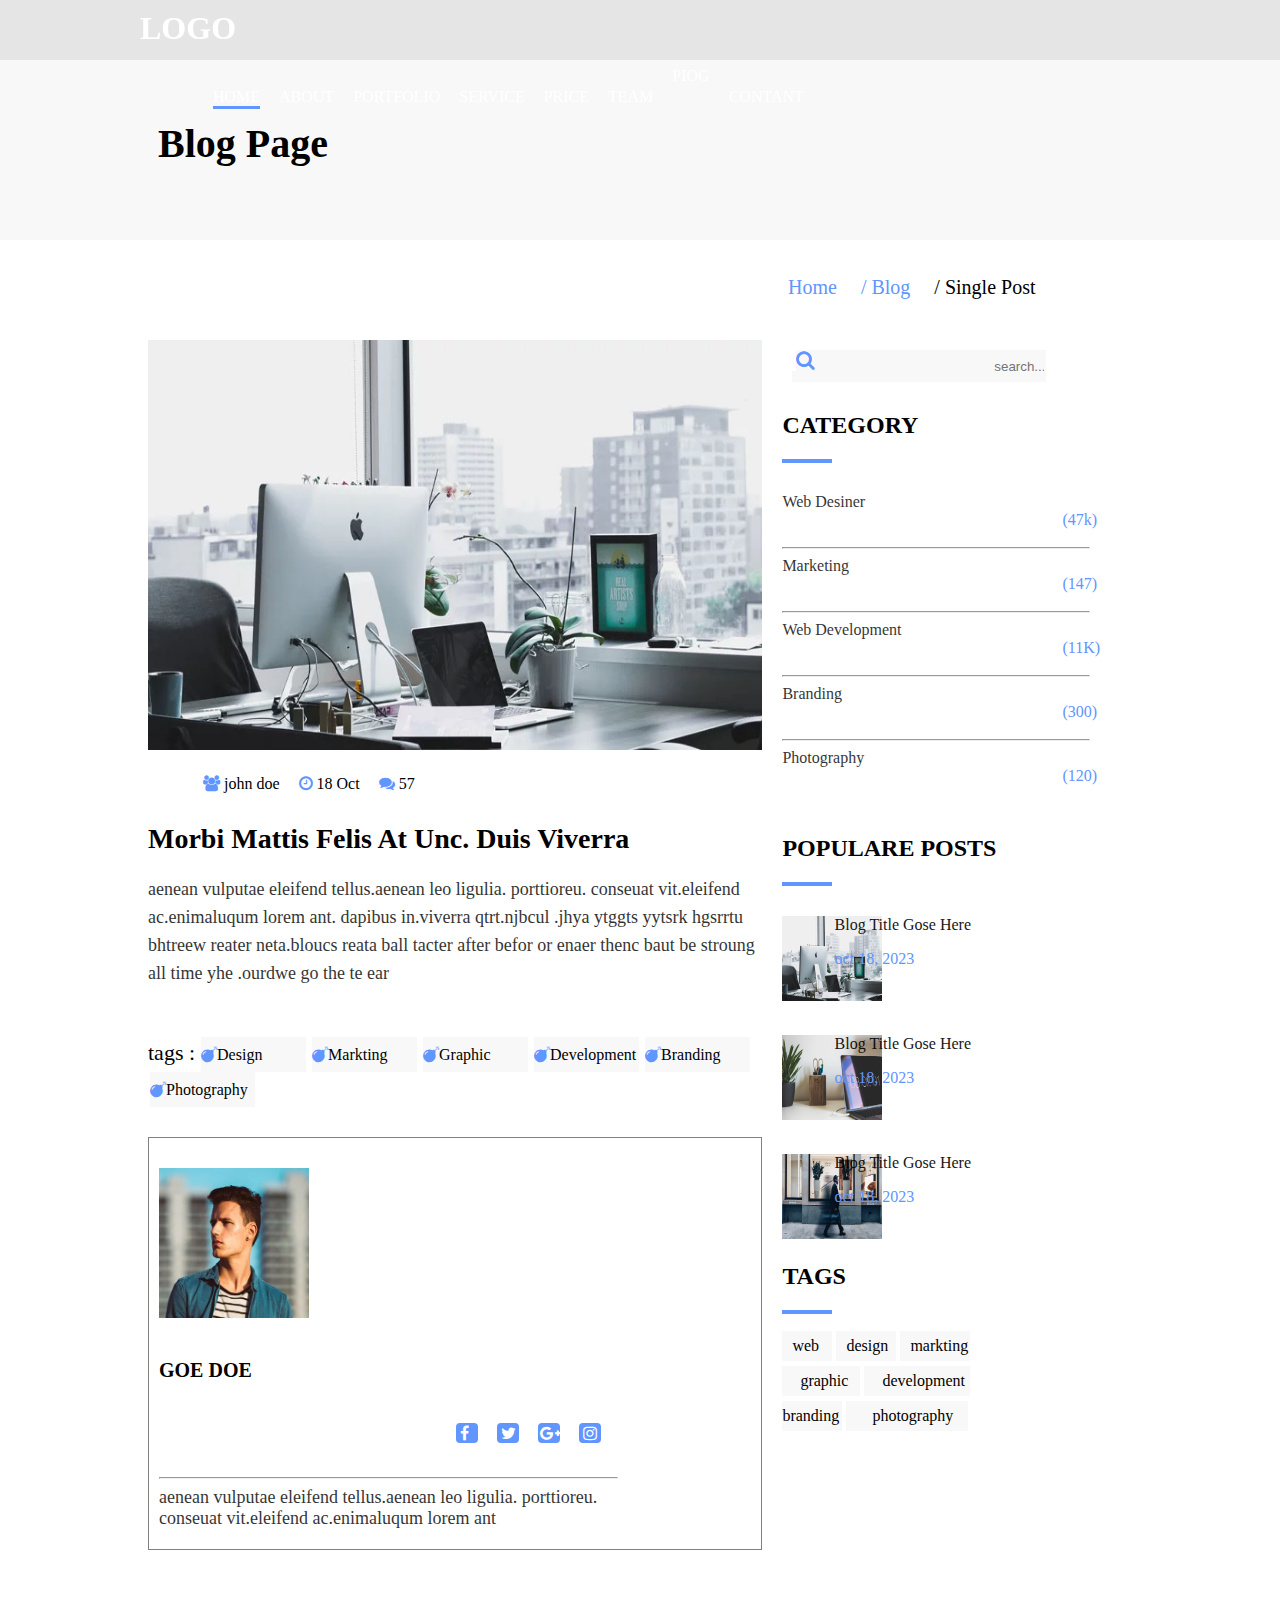
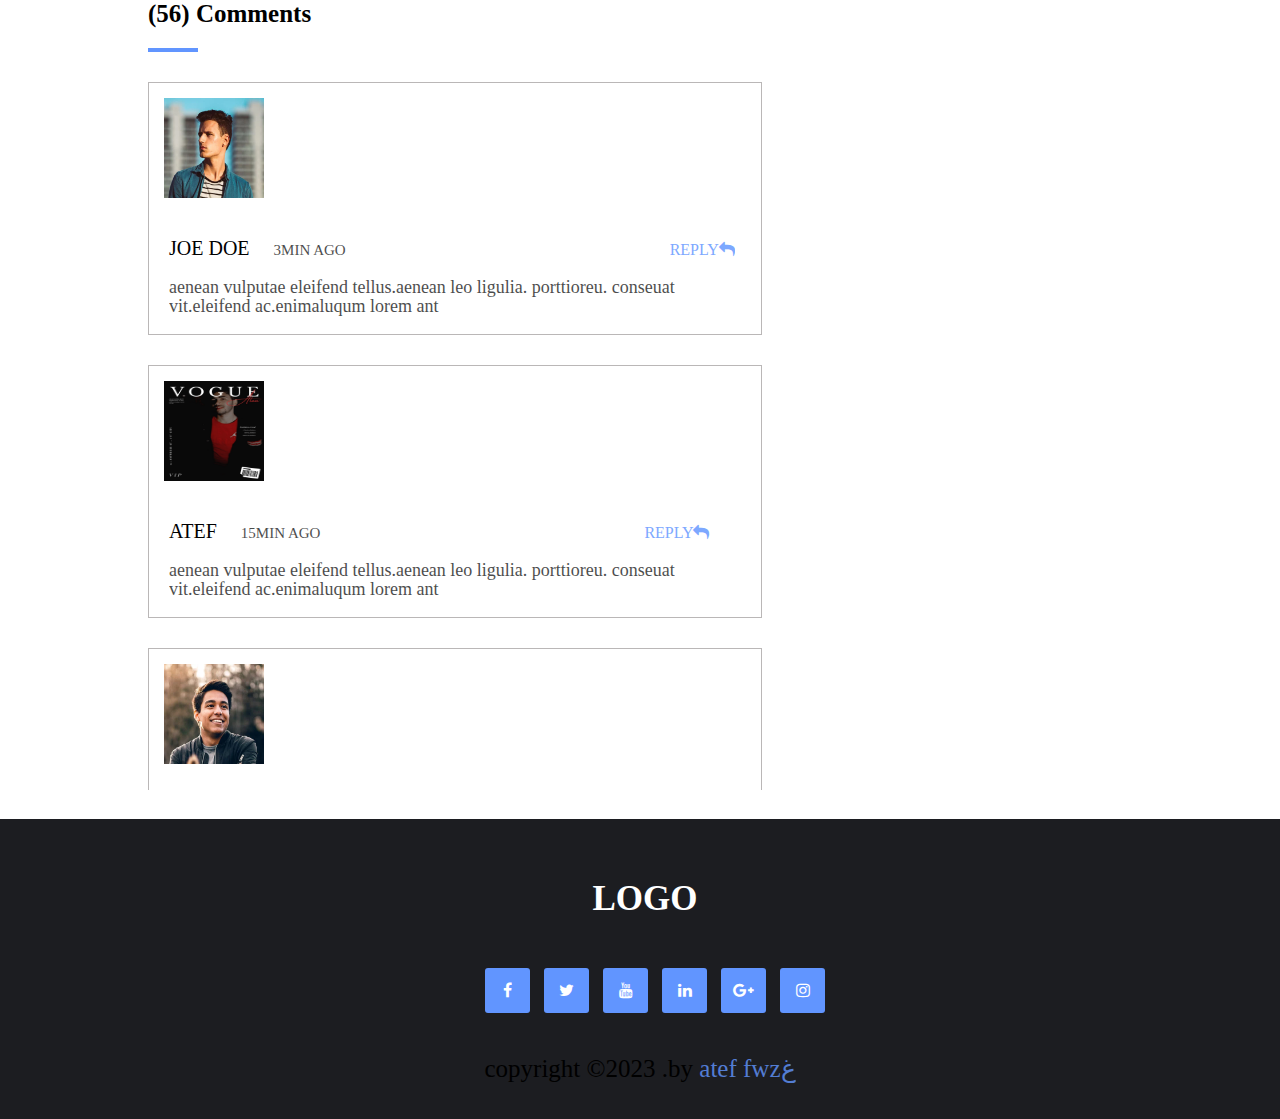
<file: index.html>
<!-- proecy2 -->
<!DOCTYPE html>
<html>
    <head>
        <meta charset="utf-8">
        <title>progect2</title>
        <link rel="stylesheet" href="css/css.css"/>
        <link rel="stylesheet" href="css/font-awesome.min.css"/>
        <meta name="viewport" content="width=device-width, initial-scale=1.0">
        
    </head>
    <body>
             
        
            <div  class="header">
            
                <div  class="contant">
      
                <h1 class="logo">LOGO</h1>
                <ul>
                    <li><a class="hh dd" href="#">HOME</a></li>
                    <li><a class="hh ff"  href="#">ABOUT</a></li>
                    <li><a class="hh ff"  href="#">PORTFOLIO</a></li>
                    <li><a class="hh ff"  href="#">SERVICE</a></li>
                    <li><a class="hh ff"  href="#">PRICE</a></li>
                    <li><a class="hh ff"  href="#">TEAM</a></li>
                    <li>
                        <a class="hh ff wid"  href="#">PIOG</a>
                        <p class="drop"><a>blog post</a></p>
                    </li>
                    <li><a class="hh ff"  href="#">CONTANT</a></li>
                </ul>
            </div>
           
            </div>
   
         <!-- section-breadcrumbs -->
         <div class="decoration-heit"></div>
        <div class="contener">
            <div class="section-80">
                <div class="overflow">
                <div class="bread  braed-h2">
                   <h2 class="braed-h2-h2"> blog page</h2> 
                   

                </div>
                <div class="bread bread-ul">
                    <ul>
                        <li class="firest-li">
                            home

                        </li>
                        <li class="sacnd-li">
                           / blog

                        </li>
                        <li  class="singel">
                           / single post

                        </li>
                    </ul>

                </div>
              </div>
            </div>
        </div>
       


                    <!-- section-category  -->
        <div class="width-heghi"></div>
        <div class="width-heghi"></div>


           <div class="contner">
            <div class="conter-80">
                <div class="contant-70">


                    <!-- section-left -->

                    <div class="photo-img cpntner-laft">
                        <img alt="erorr" src="images/blog/blog1.webp"/>
                        <ul class="recent-ul">
                    
                            <li> 
                                <i class="recent fa fa-users fa-1x"></i>
                                john doe
                            </li> 
                           
                            <li>
                                <i class="recent fa fa-clock-o fa-1x"></i>
                                18 Oct
                            </li>
                            
                            
                            <li> 
                                <i class="recent fa fa-comments fa-1x"></i>
                                57
                            </li>
            
                        </ul>
                        <h2 class="morbi-h2">morbi mattis felis at unc. duis viverra</h2>
                        
                        <span class="morbi-desc">aenean vulputae eleifend tellus.aenean leo ligulia. porttioreu.
                            conseuat vit.eleifend ac.enimaluqum lorem ant. dapibus in.viverra qtrt.njbcul
                            .jhya ytggts yytsrk hgsrrtu bhtreew reater neta.bloucs reata ball tacter after
                             befor or enaer thenc baut be stroung all time yhe .ourdwe go  the te ear
                        </span>
                       
                        <div class="pro-max">
                    
                            <a class="pro-max-tags"> tags :</a>
                            <a class="postional postional1"> <i class="fa fa-bomb fa-1x"></i>design</a>
                            <a class="postional postional2"><i class="fa fa-bomb fa-1x"></i>markting</a>
                        
                            <a  class="postional postional3"><i class="fa fa-bomb fa-1x"></i>graphic</a>
                            <a class="postional postional4"><i class="fa fa-bomb fa-1x"></i>development</a>
                      
                            <a class="postional postional5"><i class="fa fa-bomb fa-1x"></i>branding</a>
                            <a class="postional postional6"><i class="fa fa-bomb fa-1x"></i>photography</a>
                        
                        </div>
        
                        <div class="contner-masseg">
                            <div class="conter-box">
                            <img src="images/team/team1.webp" alt="erorr">

                            </div>
                            <div class="goe-doe conter-box">
                            
                              <h2 class="goe-doe-h2">goe doe</h2>

                                <div class="logo">
                                    <ul class="foter-list">
                                        <li> <a href="#"><i class="all fa fa-facebook fa-1x"></i></a></li>
                                        <li> <a href="#"><i class="all  fa fa-twitter fa-1x"></i> </a></li>
                                        <li> <a href="#"><i class="al  fa fa-google-plus fa-1x"></i></a></li>
                                        <li> <a href="#"><i class="all  fa fa-instagram fa-1x"></i></a></li>
                                    </ul>
                                </div>
                                <hr>
                                <span class="font-span">aenean vulputae eleifend tellus.aenean leo ligulia. porttioreu.
                                    conseuat vit.eleifend ac.enimaluqum lorem ant
                                </span>
                            </div>
                        </div>

                        
                        <h2 class="category comments" >
                            (56) comments
                            
                            </h2>
                            <div class="decor comments"></div>

                            <div class="commentse">
                                <div class="photo-comment">

                             <img alt="eror" src="images/team/team1.webp"/>
                                </div>
                                <div class="commnent">
                                    <div>
                             <span class="goe-doee">joe doe</span>
                             <span class="ago-min"> 3min ago</span>
                             <a class="ctgory" href="#"><span class="reply"> reply<i class="fa fa-reply fa-1x"></i></span></a>
                             </div>
                             <p class="ont-spann">aenean vulputae eleifend tellus.aenean leo ligulia. porttioreu.
                                conseuat vit.eleifend ac.enimaluqum lorem ant
                             </p>
                                </div>                                
                            </div>



                            <div class="commentse">
                                <div class="photo-comment">

                             <img alt="eror" src="images/team/alaa.jpg"/>
                                </div>
                                <div class="commnent">
                                    <div>
                             <span class="goe-doee">atef</span>
                             <span class="ago-min"> 15min ago</span>
                             <a class="ctgory" href="#"><span class="reply"> reply<i class="fa fa-reply fa-1x"></i></span></a>
                             </div>
                             <p class="ont-spann">aenean vulputae eleifend tellus.aenean leo ligulia. porttioreu.
                                conseuat vit.eleifend ac.enimaluqum lorem ant
                             </p>
                                </div>                                
                            </div>



                            <div class="commentse">
                                <div class="photo-comment">

                             <img alt="eror" src="images/team/team3.webp"/>
                                </div>
                                <div class="commnent">
                                    <div>
                             <span class="goe-doee">ali</span>
                             <span class="ago-min"> 2days ago</span>
                             <a class="ctgory" href="#"><span class="reply"> reply<i class="fa fa-reply fa-1x"></i></span></a>
                             </div>
                             <p class="ont-spann">aenean vulputae eleifend tellus.aenean leo ligulia. porttioreu.
                                conseuat vit.eleifend ac.enimaluqum lorem ant
                             </p>
                                </div>                                
                            </div>


                            <div class="commentse">
                                
                                <div class="commnent">
                                    <div>
                             <span class="goe-doee">rady</span>
                             <span class="ago-min"> 2days ago</span>
                             <a class="ctgory" href="#"><span class="replyy reply"> reply<i class="fa fa-reply fa-1x"></i></span></a>
                             </div>
                             <p class="ont-spann">aenean vulputae eleifend tellus.aenean leo ligulia. porttioreu.
                                conseuat vit.eleifend ac.enimaluqum lorem ant
                             </p>
                                </div>                                
                            </div>

                            <h2 class="tags leave" >
                                leave a rplay
                                </h2>
                                <div class="decor decor-tags"></div>
                                <input class="form-inpout" type="text" placeholder="name"/>
                                <input class="form-inpout margin" type="email" placeholder="email"/>
                                <textarea class="textatea-inpout" placeholder="add your comment" rows="5" cols="96"></textarea>
                                <button class="submit">submit</button>
                            
                        </div>


                           <!-- section-right -->
                           
                        <div class="conyner-right">
                            <input class="postion" type="text" placeholder="                                                      search...">

                            <h2 class="category" >
                                category
                                </h2>
                                <div class="decor"></div>
                                <div class="postion-x">
                                    <span class="web web-desiner">web desiner</span>
                                    <span class="hr">(47k)</span>
                                    <hr >
                                    <span class="web">marketing</span>
                                    <span class="hr">(147)</span>
                                    <hr>
                                    <span class="web"> web development</span>
                                    <span class="hr">(11K)</span>
                                    <hr>
                                    <span class="web"> branding</span>
                                    <span class="hr">(300)</span>
                                    <hr>
                                    <span class="web"> photography</span>
                                    <span class="hr">(120)</span>
                                    
                    <h2 class="populare-posts" > populare posts</h2>
                    <div class="decor"></div>

                    <div class="text-img">
                        
                    <img class="cntrol-photo" alt="erorr" src="images/blog/blog1.webp"/>
                <div class="postion-y">
                    <a class="a-pro" href="#">blog title gose here</a>
                    <p class="color-span">oct 18, 2023 </p>
                   
                </div>
            </div>
            
            <div class="text-img">
                        
                <img class="cntrol-photo" alt="erorr" src="images/blog/blog2.webp"/>
            <div class="postion-y">
                <a class="a-pro" href="#">blog title gose here</a>
                <p class="color-span">oct 18, 2023 </p>
               
            </div>
        </div>
                
        <div class="text-img">
                        
            <img class="cntrol-photo" alt="erorr" src="images/blog/blog3.webp"/>
        <div class="postion-y">
            <a class="a-pro" href="#">blog title gose here</a>
            <p class="color-span">oct 18, 2023 </p>
           
        </div>
    </div>
            
    <h2 class="tags" >
        tags
        </h2>
        <div class="decor decor-tags"></div>
                  <div class="markting">
                    
                    <a class="photography design1"> web</a>
                    <a class="photography design2">design</a>
                    <a class="photography design3">markting</a>
                <br>
                    <a  class="photography development1">graphic</a>
                    <a class="photography development2">development</a>
              <br>
                    <a class="photography branding1">branding</a>
                    <a class="photography branding2">photography</a>
                
                </div>
                          </div>
                        </div>
                </div>
            </div>
           </div>   
           <div class="foter">
            <h2 class="foter-logo">logo</h2>
            <ul class="foter-list">
                <li> <a href="#"><i class="all fa fa-facebook fa-xl"></i></a></li>
                <li> <a href="#"><i class="all  fa fa-twitter fa-xl"></i> </a></li>
                <li> <a href="#"><i class="all  fa fa-youtube fa-xl"></i></a></li>
                <li> <a href="#"><i class="all  fa fa-linkedin fa-xl"></i></a></li>
                <li> <a href="#"><i class="all  fa fa-google-plus fa-xl"></i></a></li>
                <li> <a href="#"><i class="all  fa fa-instagram fa-xl"></i></a></li>
            </ul>
            <p class="copyeright">copyright &copy;2023 .by <span class="atef-fwzy">atef fwzغ</span></p>
            
           </div>      
    </body>


</html>
</file>
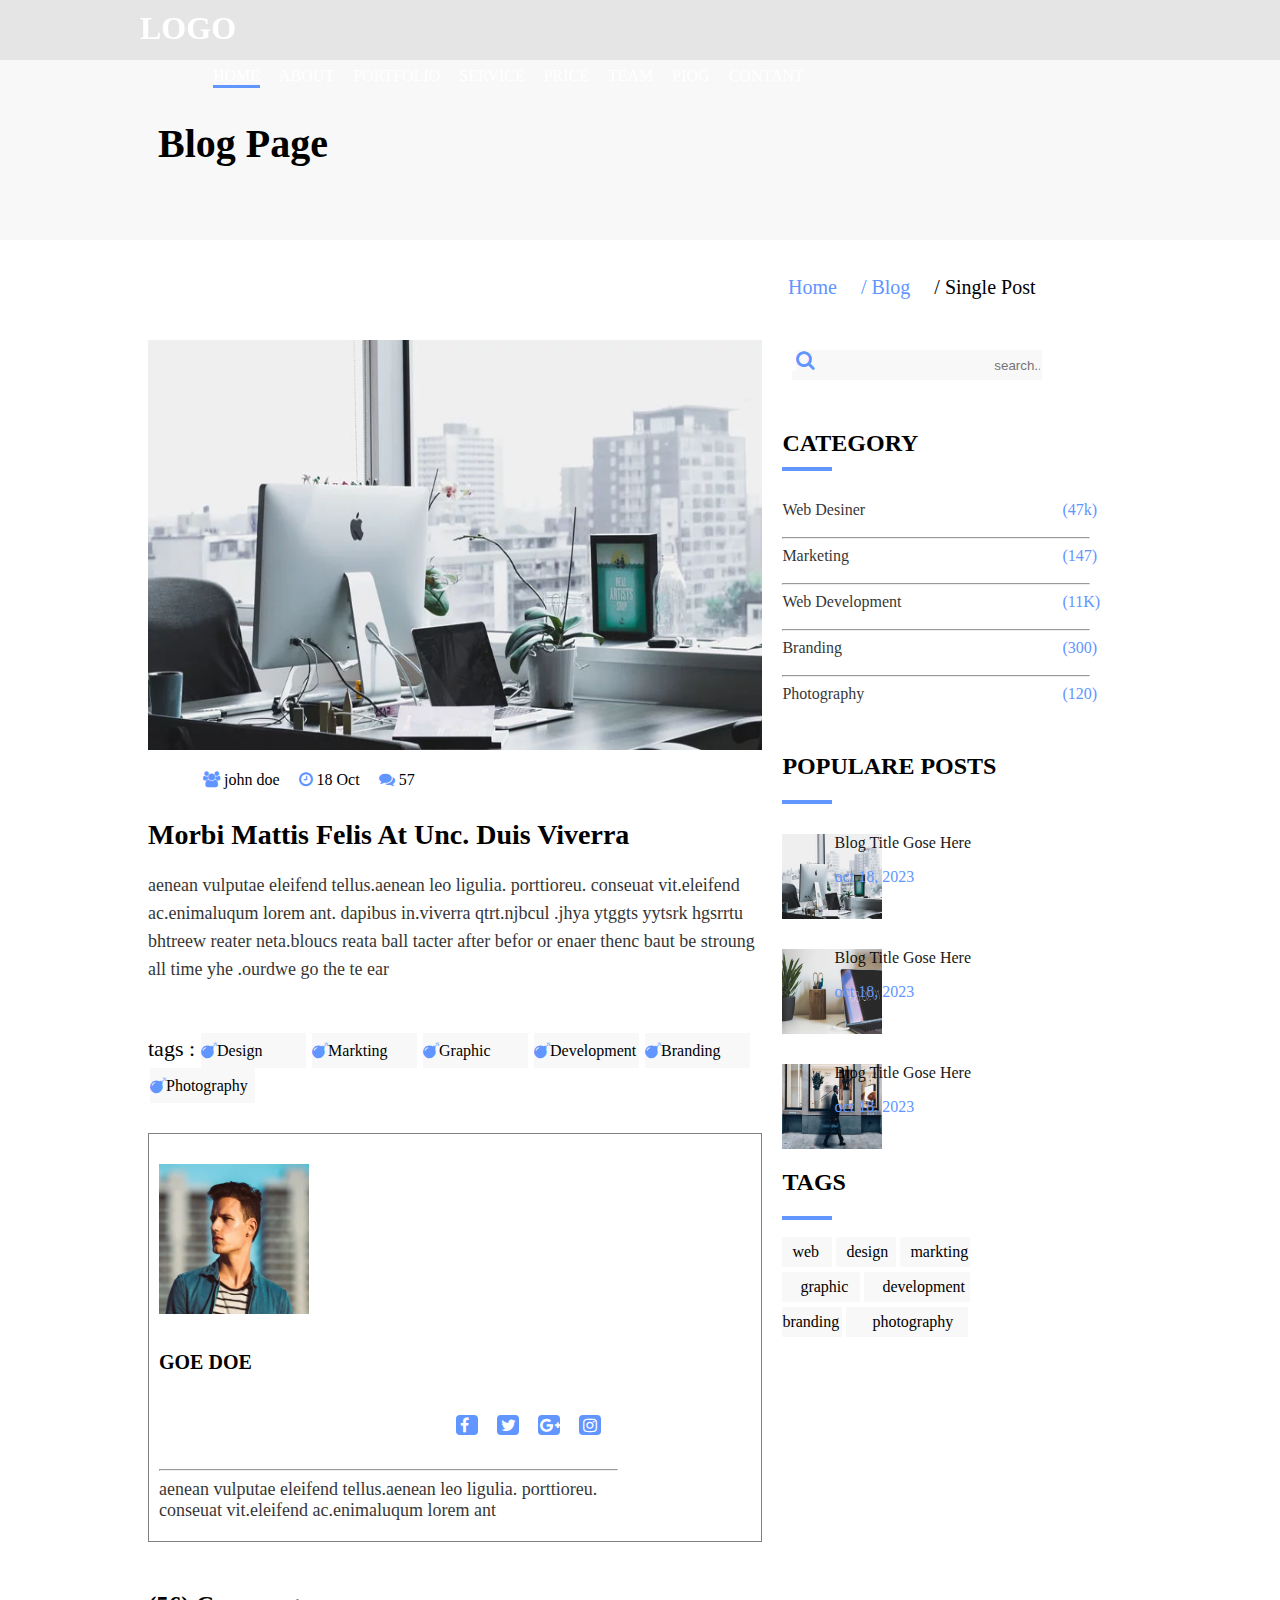
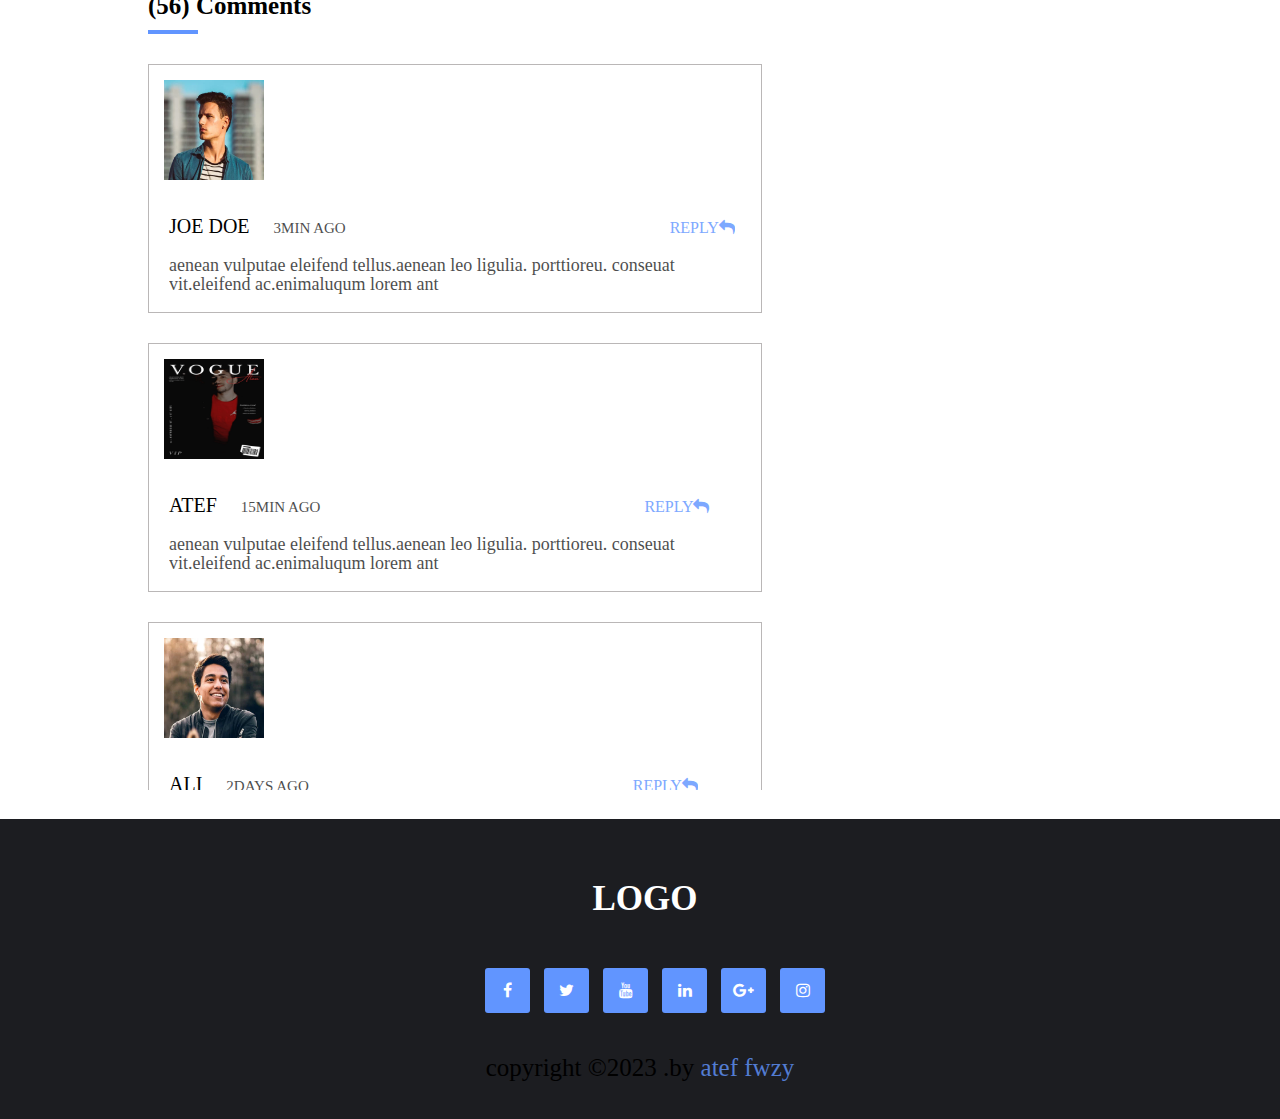
<file: html.html>
<!-- proecy2 -->
<html>
    <head>
        <meta charset="utf-8">
        <title>progect2</title>
        <link rel="stylesheet" href="css/css.css"/>
        <link rel="stylesheet" href="css/font-awesome.min.css"/>
        
    </head>
    <body>
             
        
            <div  class="header">
            
                <div  class="contant">
      
                <h1 class="logo">LOGO</h1>
                <ul>
                    <li><a class="hh dd" href="#">HOME</a></li>
                    <li><a class="hh ff"  href="#">ABOUT</a></li>
                    <li><a class="hh ff"  href="#">PORTFOLIO</a></li>
                    <li><a class="hh ff"  href="#">SERVICE</a></li>
                    <li><a class="hh ff"  href="#">PRICE</a></li>
                    <li><a class="hh ff"  href="#">TEAM</a></li>
                    <li>
                        <a class="hh ff wid"  href="#">PIOG</a>
                        <p class="drop"><a>blog post</a></p>
                    </li>
                    <li><a class="hh ff"  href="#">CONTANT</a></li>
                </ul>
            </div>
           
            </div>
   
         <!-- section-breadcrumbs -->
         <div class="decoration-heit"></div>
        <div class="contener">
            <div class="section-80">
                <div class="overflow">
                <div class="bread  braed-h2">
                   <h2 class="braed-h2-h2"> blog page</h2> 
                   

                </div>
                <div class="bread bread-ul">
                    <ul>
                        <li class="firest-li">
                            home

                        </li>
                        <li class="sacnd-li">
                           / blog

                        </li>
                        <li  class="singel">
                           / single post

                        </li>
                    </ul>

                </div>
              </div>
            </div>
        </div>
       


                    <!-- section-category  -->
        <div class="width-heghi"></div>
        <div class="width-heghi"></div>


           <div class="contner">
            <div class="conter-80">
                <div class="contant-70">


                    <!-- section-left -->

                    <div class="photo-img cpntner-laft">
                        <img alt="erorr" src="images/blog/blog1.webp"/>
                        <ul class="recent-ul">
                    
                            <li> 
                                <i class="recent fa fa-users fa-1x"></i>
                                john doe
                            </li> 
                           
                            <li>
                                <i class="recent fa fa-clock-o fa-1x"></i>
                                18 Oct
                            </li>
                            
                            
                            <li> 
                                <i class="recent fa fa-comments fa-1x"></i>
                                57
                            </li>
            
                        </ul>
                        <h2 class="morbi-h2">morbi mattis felis at unc. duis viverra</h2>
                        
                        <span class="morbi-desc">aenean vulputae eleifend tellus.aenean leo ligulia. porttioreu.
                            conseuat vit.eleifend ac.enimaluqum lorem ant. dapibus in.viverra qtrt.njbcul
                            .jhya ytggts yytsrk hgsrrtu bhtreew reater neta.bloucs reata ball tacter after
                             befor or enaer thenc baut be stroung all time yhe .ourdwe go  the te ear
                        </span>
                       
                        <div class="pro-max">
                    
                            <a class="pro-max-tags"> tags :</a>
                            <a class="postional postional1"> <i class="fa fa-bomb fa-1x"></i>design</a>
                            <a class="postional postional2"><i class="fa fa-bomb fa-1x"></i>markting</a>
                        
                            <a  class="postional postional3"><i class="fa fa-bomb fa-1x"></i>graphic</a>
                            <a class="postional postional4"><i class="fa fa-bomb fa-1x"></i>development</a>
                      
                            <a class="postional postional5"><i class="fa fa-bomb fa-1x"></i>branding</a>
                            <a class="postional postional6"><i class="fa fa-bomb fa-1x"></i>photography</a>
                        
                        </div>
        
                        <div class="contner-masseg">
                            <div class="conter-box">
                            <img src="images/team/team1.webp" alt="erorr">

                            </div>
                            <div class="goe-doe conter-box">
                            
                              <h2 class="goe-doe-h2">goe doe</h2>

                                <div class="logo">
                                    <ul class="foter-list">
                                        <li> <a href="#"><i class="all fa fa-facebook fa-1x"></i></a></li>
                                        <li> <a href="#"><i class="all  fa fa-twitter fa-1x"></i> </a></li>
                                        <li> <a href="#"><i class="al  fa fa-google-plus fa-1x"></i></a></li>
                                        <li> <a href="#"><i class="all  fa fa-instagram fa-1x"></i></a></li>
                                    </ul>
                                </div>
                                <hr>
                                <span class="font-span">aenean vulputae eleifend tellus.aenean leo ligulia. porttioreu.
                                    conseuat vit.eleifend ac.enimaluqum lorem ant
                                </span>
                            </div>
                        </div>

                        
                        <h2 class="category comments" >
                            (56) comments
                            
                            </h2>
                            <div class="decor comments"></div>

                            <div class="commentse">
                                <div class="photo-comment">

                             <img alt="eror" src="images/team/team1.webp"/>
                                </div>
                                <div class="commnent">
                                    <div>
                             <span class="goe-doee">joe doe</span>
                             <span class="ago-min"> 3min ago</span>
                             <a class="ctgory" href="#"><span class="reply"> reply<i class="fa fa-reply fa-1x"></i></span></a>
                             </div>
                             <p class="ont-spann">aenean vulputae eleifend tellus.aenean leo ligulia. porttioreu.
                                conseuat vit.eleifend ac.enimaluqum lorem ant
                             </p>
                                </div>                                
                            </div>



                            <div class="commentse">
                                <div class="photo-comment">

                             <img alt="eror" src="images/team/alaa.jpg"/>
                                </div>
                                <div class="commnent">
                                    <div>
                             <span class="goe-doee">atef</span>
                             <span class="ago-min"> 15min ago</span>
                             <a class="ctgory" href="#"><span class="reply"> reply<i class="fa fa-reply fa-1x"></i></span></a>
                             </div>
                             <p class="ont-spann">aenean vulputae eleifend tellus.aenean leo ligulia. porttioreu.
                                conseuat vit.eleifend ac.enimaluqum lorem ant
                             </p>
                                </div>                                
                            </div>



                            <div class="commentse">
                                <div class="photo-comment">

                             <img alt="eror" src="images/team/team3.webp"/>
                                </div>
                                <div class="commnent">
                                    <div>
                             <span class="goe-doee">ali</span>
                             <span class="ago-min"> 2days ago</span>
                             <a class="ctgory" href="#"><span class="reply"> reply<i class="fa fa-reply fa-1x"></i></span></a>
                             </div>
                             <p class="ont-spann">aenean vulputae eleifend tellus.aenean leo ligulia. porttioreu.
                                conseuat vit.eleifend ac.enimaluqum lorem ant
                             </p>
                                </div>                                
                            </div>


                            <div class="commentse">
                                
                                <div class="commnent">
                                    <div>
                             <span class="goe-doee">rady</span>
                             <span class="ago-min"> 2days ago</span>
                             <a class="ctgory" href="#"><span class="replyy reply"> reply<i class="fa fa-reply fa-1x"></i></span></a>
                             </div>
                             <p class="ont-spann">aenean vulputae eleifend tellus.aenean leo ligulia. porttioreu.
                                conseuat vit.eleifend ac.enimaluqum lorem ant
                             </p>
                                </div>                                
                            </div>

                            <h2 class="tags leave" >
                                leave a rplay
                                </h2>
                                <div class="decor decor-tags"></div>
                                <input class="form-inpout" type="text" placeholder="name"/>
                                <input class="form-inpout margin" type="email" placeholder="email"/>
                                <textarea class="textatea-inpout" placeholder="add your comment" rows="5" cols="96"></textarea>
                                <button class="submit">submit</button>
                            
                        </div>


                           <!-- section-right -->
                           
                        <div class="conyner-right">
                            <input class="postion" type="text" placeholder="                                                      search...">

                            <h2 class="category" >
                                category
                                </h2>
                                <div class="decor"></div>
                                <div class="postion-x">
                                    <span class="web web-desiner">web desiner</span>
                                    <span class="hr">(47k)</span>
                                    <hr >
                                    <span class="web">marketing</span>
                                    <span class="hr">(147)</span>
                                    <hr>
                                    <span class="web"> web development</span>
                                    <span class="hr">(11K)</span>
                                    <hr>
                                    <span class="web"> branding</span>
                                    <span class="hr">(300)</span>
                                    <hr>
                                    <span class="web"> photography</span>
                                    <span class="hr">(120)</span>
                                    
                    <h2 class="populare-posts" > populare posts</h2>
                    <div class="decor"></div>

                    <div class="text-img">
                        
                    <img class="cntrol-photo" alt="erorr" src="images/blog/blog1.webp"/>
                <div class="postion-y">
                    <a class="a-pro" href="#">blog title gose here</a>
                    <p class="color-span">oct 18, 2023 </p>
                   
                </div>
            </div>
            
            <div class="text-img">
                        
                <img class="cntrol-photo" alt="erorr" src="images/blog/blog2.webp"/>
            <div class="postion-y">
                <a class="a-pro" href="#">blog title gose here</a>
                <p class="color-span">oct 18, 2023 </p>
               
            </div>
        </div>
                
        <div class="text-img">
                        
            <img class="cntrol-photo" alt="erorr" src="images/blog/blog3.webp"/>
        <div class="postion-y">
            <a class="a-pro" href="#">blog title gose here</a>
            <p class="color-span">oct 18, 2023 </p>
           
        </div>
    </div>
            
    <h2 class="tags" >
        tags
        </h2>
        <div class="decor decor-tags"></div>
                  <div class="markting">
                    
                    <a class="photography design1"> web</a>
                    <a class="photography design2">design</a>
                    <a class="photography design3">markting</a>
                <br>
                    <a  class="photography development1">graphic</a>
                    <a class="photography development2">development</a>
              <br>
                    <a class="photography branding1">branding</a>
                    <a class="photography branding2">photography</a>
                
                </div>
                          </div>
                        </div>
                </div>
            </div>
           </div>   
           <div class="foter">
            <h2 class="foter-logo">logo</h2>
            <ul class="foter-list">
                <li> <a href="#"><i class="all fa fa-facebook fa-xl"></i></a></li>
                <li> <a href="#"><i class="all  fa fa-twitter fa-xl"></i> </a></li>
                <li> <a href="#"><i class="all  fa fa-youtube fa-xl"></i></a></li>
                <li> <a href="#"><i class="all  fa fa-linkedin fa-xl"></i></a></li>
                <li> <a href="#"><i class="all  fa fa-google-plus fa-xl"></i></a></li>
                <li> <a href="#"><i class="all  fa fa-instagram fa-xl"></i></a></li>
            </ul>
            <p class="copyeright">copyright &copy;2023 .by <span class="atef-fwzy">atef fwzy</span></p>
            
           </div>      
    </body>


</html>
</file>
<file: css/css.css>
body{
    width: 100%;
    height: 200%;
    margin: 0;
    padding: 0;
}
.decoration-heit{
    height: 60px;
    width: 100%;
    
}
.header .contant{
   margin: auto;
    width: 80%;
    height: 60px;
    
}
.contener{
    background-color: #f8f8f8;
    height: 180px;
    margin-bottom: 100px;
}
.section-80{
    width: 80%;
    margin: auto;
}
.overflow{
    overflow: hidden;
}
.bread{
    float:left;
    margin-left: 30px;
}
.bread ul{
list-style: none;
}
.braed-h2-h2{
    margin-top: 60px;
    font-size: 40px;
    font-family: Georgia, 'Times New Roman', Times, serif;
    text-transform: capitalize;
}
.bread-ul{
    margin-left: 600px;
}
.bread ul li{
    display: inline-block;
    margin-left: 20px;
    color: #6195ff;
    font-size: 20px;
    margin-top: 60px;
    text-transform: capitalize;
}
.bread ul li.singel{
    color: black;
}
.header{
    position: fixed;
    width: 100vw;
    z-index: 7;
    color: #fff;
}
.header .hh{
    color: #fff;
}
.header h1{
    float: left;
    width: 40%;
}
.header ul{
    margin: 10px 0 0 30px;
list-style: none;
    float: left;
    width: 70%s;
}
.header ul li a{
   color: black;
   

    text-decoration:none;
}
.header ul li a.ff:after{
    content: "";

    display: block;
    width: 0;
    height: 3px;
    background-color: #6195ff ;

}
.header ul li a.ff:hover:after{
  width: 100%;
  transition: width 0.5s;
}
.header ul li{
    margin: 10px 0 0 15px;
    display: inline-block;
}
.header ul li .dd:after{
    content: "";
border-radius: 10;
    display: block;
    width: 100%;
    height: 3px;
    background-color: #6195ff ;

}

.drop{
    margin: 0 30px 0 0 ;
    
    border-radius: 10px;
    padding: 0;
    display: none;
    padding: 0 60px 0 0;
    letter-spacing: 5;
    word-spacing: 2;
    position: absolute;
    width: 120px;
    height: 40px;
    background-color:  #6195ff ;
}
.header ul li a:hover+.drop{
    display: block;
}
.wid{
    margin: 0 10px 0 0 ;
}

.logo{
    margin: 10px 0 0 12px;
}
.header{
    background-color:rgba(0, 0, 0, 0.1);
    height: 60px;
    
}

       .contner{

        width: 100%;
       
       }
       .conter-80{
        width: 80%;
        margin: auto;
       }
      
       .photo-img ul li{
        display: inline-block;
        margin-left: 15px;
        margin-top: 5px;
        margin-bottom: 10px;
       }
       .photo-img ul li i{
        color: #6195ff;
       
       }
       .contant-70{
        
        overflow: hidden;
       }
       .cpntner-laft,.conyner-right{
        
        width: 30%;
        height: 600px;
       
        margin-left: 20px;

float: left;
       }
       .cpntner-laft{
        height: 2050px;
        
       
                width: 60%;
       }
       .cpntner-laft img{
        width: 100%;
        height: 20%;
       }
       input.postion{
        width: 250px;
        height: 30px;
        margin: 10px 10px;
    border: none;
    background-color: #f8f8f8;
    background-image: url(../images/background/search.png);
    background-repeat: no-repeat;
    
    }
    
    .decor{
        background-color: #6195ff;
        width: 50px;
        height: 4px;
        margin: 10px 20px;
    }
   h2.category{
    text-transform: uppercase;
    margin: 40px 20 10px 0px;
   }
   .web,.hr{
    color:black;
    text-transform: capitalize;
    display: inline-block;
  

} 

.hr{
   
    color: #6195ff;
    margin-left: 280px;
    margin-bottom: 10px;
    }
    .postion-x{
        margin-top: 30px;
    }
    .web{
        
        height: 0;
        width: 130px;
        opacity: 0.8;
        

    }
    .populare-posts{
        text-transform: uppercase;
        margin: 40px 0 20px  0;
    }
    .decor{
        margin-left: 0;
    }
    h2{
        margin-left: 0;
    }
    
    
    .text-img{
        margin-top: 30px;
        position: relative;
    }
    .postion-y{
        right: 55px;
        position: absolute;
       
    }
    .text-img img{
        width: 100px;
height: 85px;
    }
    .text-img img, .postion-y{
        
        
        display: inline-block;
    }
   
    .postion-y a,p{
        display:block;
        
        width: 200px;
       
    }
    .postion-y a{
        text-decoration: none;
        color: black;
        text-transform: capitalize;
        opacity: 0.9;
    }
    
    .conyner-right{
       
        height: 1300px;
    }
    
    .morbi-h2
    {
        margin: 20px 0;
        font-size: 28px;
        text-transform: capitalize;
    }
    .morbi-desc{
        line-height: 28px;
        font-size: 18px;
        opacity: 0.8;
    }
    
    span.web:hover{
        color: #6195ff;

    }
    .markting{
        margin-top: 12px;
        height: 800px;
        
    }
    .photography{
        margin-top: 5px;
        width: 80px;
        height: 30px;
        background-color: #f8f8f8;
    }
    .photography{
        display: inline-block;
    }
    .design1{
        width:40px ;
        line-height: 30px;
        padding-left: 10px;
    }
    .design2{
        width:50px ;
        line-height: 30px;
        padding-left: 10px;
    }
    .design3{
        width:60px ;
        line-height: 30px;
        padding-left:10px;
    }
    .development1{

        width:60px ;
        line-height: 30px;
        padding-left:18px;
    }
    .development2{
        width:88px ;
        line-height: 30px;
        padding-left:18px;
        margin-right: 5px;
    }
    .branding1{
        width:60px ;
        line-height: 30px;
       

    }
    .branding2{
        width:70px ;
        line-height: 30px;
        padding: 0 26px ;

    }
    .photography:hover{
        background-color: #6195ff;
        color: #fff;
    }

    .tags{
        text-transform: uppercase;
    } 
    .decor-tags{
        width: 50px;
    }
    .pro-max a i,.postion-y p{
        
       
        color:#6195ff;
    }
    .div-markting span{
        display: inline-block;
    
        color: #6195ff
    }
    .pro-max{
        margin-top: 50px;
    }
    .postional{
        display: inline-block;
        width: 105px;
        height: 35px;
        line-height: 35px;
        background-color: #f8f8f8;
        margin-left: 2px;
        text-transform: capitalize;
    }
    .pro-max-tags{
        font-size: 22px;
    }
    .contner-masseg{
        border: 1px solid#827f7f;
margin-top: 30px;
        overflow: hidden;
    }
    .conter-box img{
        margin-top: 30px;
        width: 150px;
        height: 150px;
    }
    .conter-box{
    margin:0px 0 20px 10px ;
        float: left;
       
    }
    .goe-doe {
      
        width: 75%;
      
    }
    .goe-doe-h2,.logo{
        display: inline-block;
        margin-bottom: 0;
    }
    .goe-doe-h2{
        font-size: 20px;
    padding-bottom: 10px;
        font-family: Georgia, 'Times New Roman', Times, serif;
        text-transform: uppercase;
    }
    .logo ul li{
        background-color: #6195ff;
        width: 22px;
        height: 20px;
        border-radius: 4px;
        margin-left: 5px;

        
    }
    .logo ul {
        margin-left: 240px;
    }
    .logo ul li i{
        color: #fff;
        line-height: 20px;
        padding-left: 2px;
        
    }
    .logo ul li i.all{
        margin-left: 2px;
    }
    .font-span{
        font-size: 18px;
        opacity: 0.8;
    }
    h2.comments{
        margin-top: 50px;
        font-size: 25px;
        text-transform: capitalize;

    }
    .commentss{
        margin-top: 10px;
        width: 40px;
       
    }
    .commentse{
        margin-top: 30px;
        overflow: hidden;
        border: 1px solid #bab7b7;
        
    }
    .commentse:hover{
        border: 1px solid #6195ff;
        background-color: #dddfe3;
    }
    .commnent,.photo-comment{
        float: left;
    }
    .commnent{
        padding-top: 20px;
    }
    .photo-comment img{
        padding: 15px;
        width: 100px;
        height: 100px;
    }
    .goe-doee{
        text-transform: uppercase;
        font-size: 20px;
        margin-left: 20px;
        padding-top: 10px;
       
    }
    .ago-min{
        text-transform: uppercase;
        font-size: 15px;
        margin-left: 20px;
        opacity: 0.7;
        margin-bottom: 5px;
    }
    .reply{
        margin-left: 320px;
        opacity: 0.9;
        text-transform: uppercase;
    }
    .commentse:hover .goe-doee,.atef-fwzy{
        color: #6195ff;
    }
    .atef-fwzy{
        opacity: 0.8;
    }
    .ont-spann{
        line-height: 19px;
        opacity: 0.7;
        width: 550px;
        display:inline-block;
        font-size: 18px;
        margin-left: 20px;
        
    }
    .ctgory{
        text-decoration: none;
        color: #6195ff;
        opacity: 0.9;
    }
    .replyy {
        margin-left: 430px;
    }
    .leave{
        text-transform: none;
        margin-top: 30px;
    }
    .form-inpout{
        width: 350px;
        height: 38px;
        margin-top: 10px;
        opacity: 0.8;
        background-color: #efecec;
        border: none;
    }
    .margin{
        
 margin-left: 20px; 
    }
    .textatea-inpout{
        opacity: 0.8;
        background-color: #efecec;
        border: none;
        margin-top: 20px;
    }
    .submit{
        margin-top: 30px;
        width: 110px;
        height: 45px;
        border: none;
        background-color: #6195ff;
        color: #fff;
        text-transform: capitalize;
    }
    .foter
    {
        text-align: center;
         background-color: #1c1d21;
        width: 100%;
        height: 300px;
    }
    .foter-list{
        list-style: none;
        
        
    }
    .foter-list li i{
        line-height: 45px;
color: #fff;


    }
    .foter-list li
    {
        margin-right: 10px;
        width: 45px;
        height: 45px;
        border-radius:3px ;
        background-color: #6195ff;
        display: inline-block;
    }
    .foter-logo{
        text-transform: uppercase;
font-size: 35px;
padding: 60px 0 20px 0;
color: #fff;
margin-left: 10px;
    }
    .copyeright{
        text-align: center;
        font-size: 25px;
    display: inline-block;
    width: 100%;
    }
</file>
